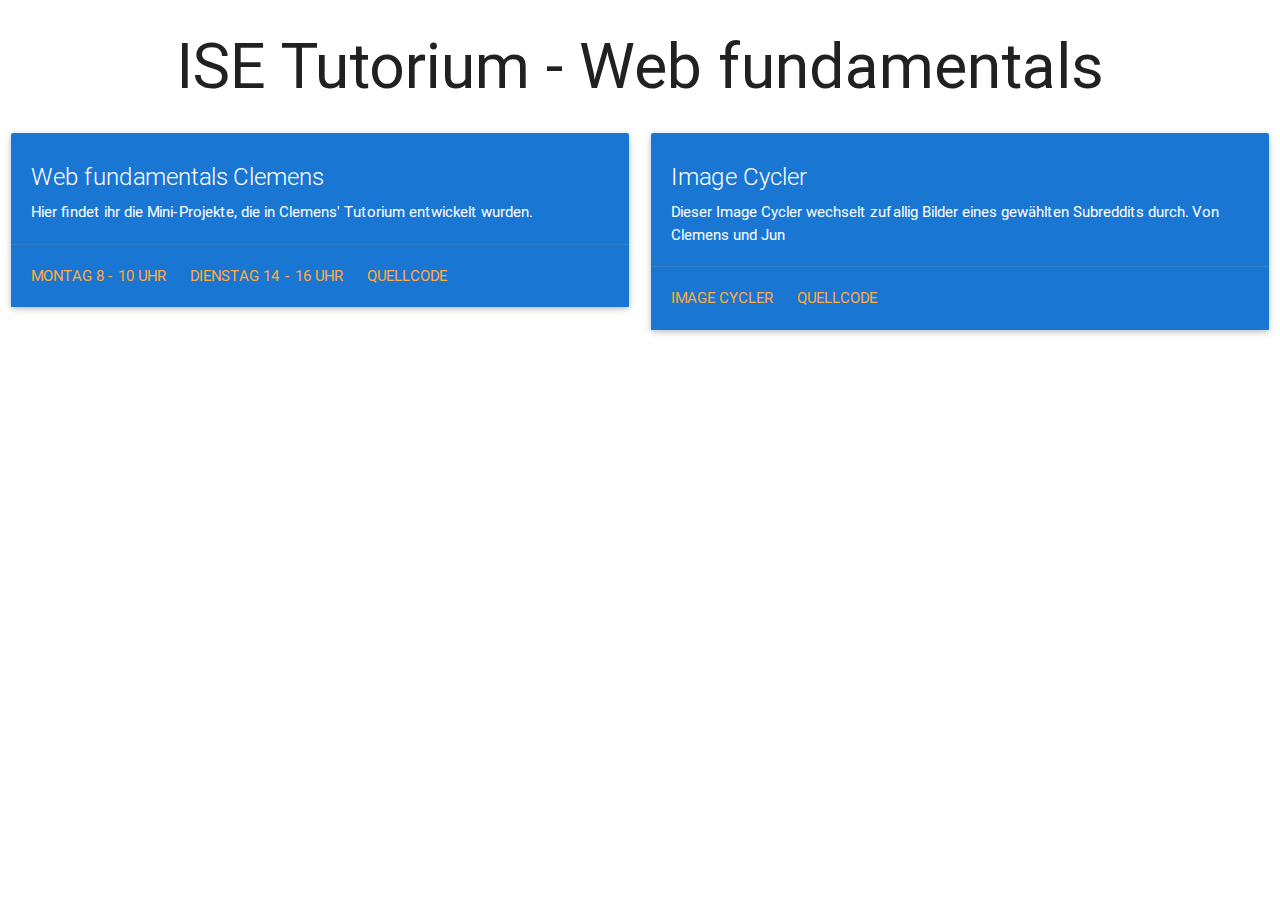
<file: index.html>
<!DOCTYPE html>
<html lang="en">

<head>
    <!-- Let browser know website is UTF-8 encoded -->
    <meta charset="UTF-8">
    <title>ISE Tutorium - Web fundamentals</title>

    <script src="https://ajax.googleapis.com/ajax/libs/jquery/2.2.2/jquery.min.js"></script>
    <script src="./js/materialize.min.js"></script>
    <!-- Import Google Icon Font-->
    <link href="http://fonts.googleapis.com/icon?family=Material+Icons" rel="stylesheet">
    <!-- Import Materialize CSS -->
    <link type="text/css" rel="stylesheet" href="./css/materialize.min.css" media="screen,projection">
    <link type="text/css" rel="stylesheet" href="./css/style.css">
    <!-- Let browser know website is optimized for mobile-->
    <meta name="viewport" content="width=device-width, initial-scale=1.0" />
</head>

<body>
    <header>
        <h1>
            ISE Tutorium - Web fundamentals
        </h1>
    </header>
    <main>
        <!-- http://materializecss.com/cards.html -->
        <div class="row">
            <div class="col s12 m6">
                <div class="card blue darken-2">
                    <div class="card-content white-text">
                        <span class="card-title">Web fundamentals Clemens</span>
                        <p>Hier findet ihr die Mini-Projekte, die in Clemens' Tutorium entwickelt wurden.</p>
                    </div>
                    <div class="card-action">
                        <!-- Open links in a new tab -->
                        <a href="./monday8/index.html" target="_blank">Montag 8 - 10 Uhr</a>
                        <a href="./tuesday14/index.html" target="_blank">Dienstag 14 - 16 Uhr</a>
                        <a href="https://github.com/ise-awssys/web-fundamentals/tree/gh-pages" target="_blank">Quellcode</a>
                    </div>
                </div>
            </div>
            <div class="col s12 m6">
                <div class="card blue darken-2">
                    <div class="card-content white-text">
                        <span class="card-title">Image Cycler</span>
                        <p>Dieser Image Cycler wechselt zufallig Bilder eines gewählten Subreddits durch. Von Clemens und Jun</p>
                    </div>
                    <div class="card-action">
                        <a href="./cycler/imagecycler.html" target="_blank">Image Cycler</a>
                        <a href="https://github.com/ise-awssys/web-fundamentals/tree/gh-pages/cycler" target="_blank">Quellcode</a>
                    </div>
                </div>
            </div>
        </div>

    </main>
</body>

</html>
</file>
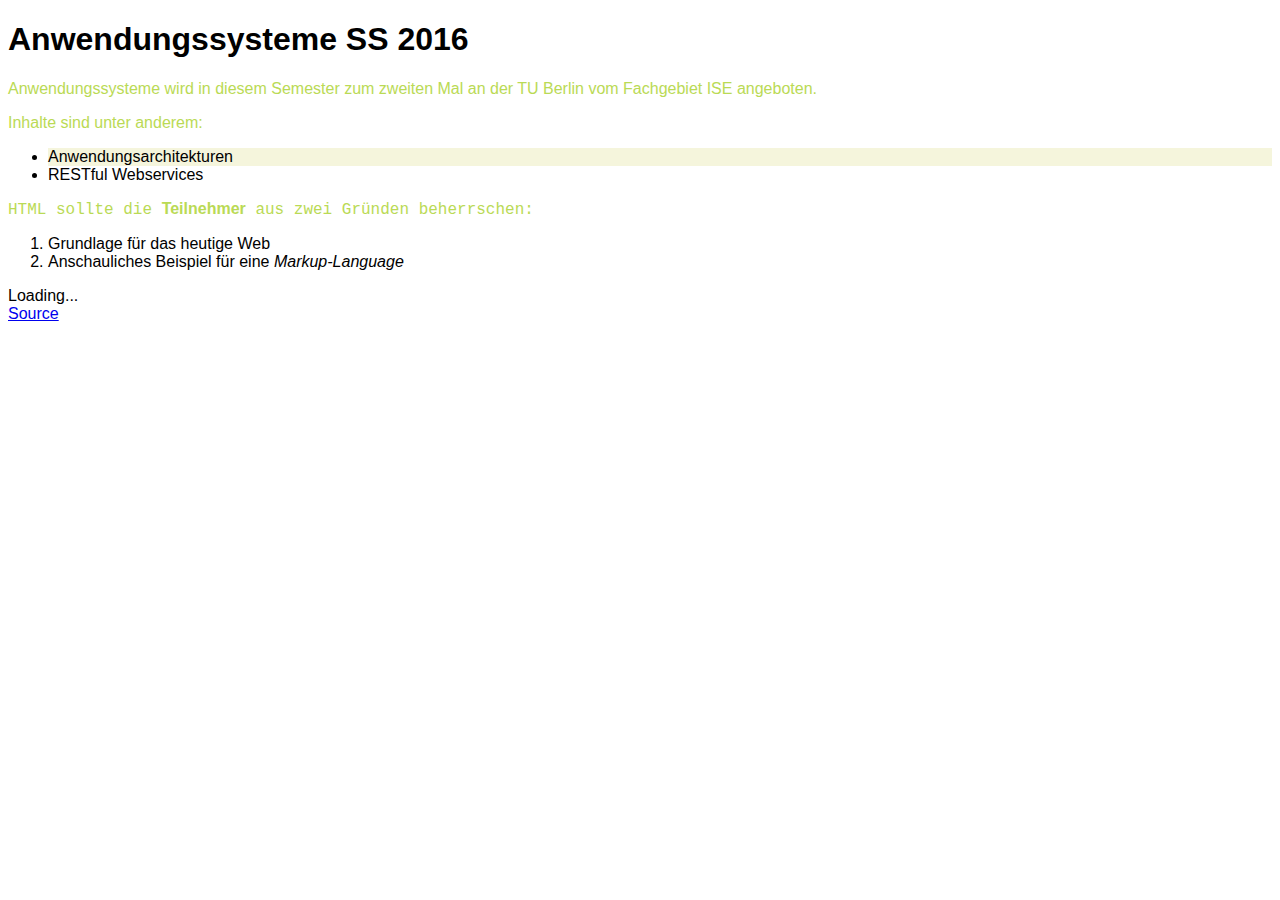
<file: monday8/index.html>
<!DOCTYPE html>
<html lang="de">
<head>
    <meta charset="UTF-8">
    <title>ISE Test</title>
    <script src="https://ajax.googleapis.com/ajax/libs/jquery/2.2.2/jquery.min.js"></script>
    <script src="./script.js" async></script>
    <link rel="stylesheet" href="./style.css">  
</head>
<body>
    <h1>Anwendungssysteme SS 2016</h1>
    <p>Anwendungssysteme wird in diesem Semester zum zweiten Mal an der TU Berlin vom Fachgebiet ISE angeboten.</p>
    <p>Inhalte sind unter anderem: </p>
    <ul>
        <li id="id">Anwendungsarchitekturen</li>
        <li style="display: none;">Auszeichnungssprachen</li>
        <li>RESTful Webservices</li>
    </ul>
    <p class="btn">HTML sollte die <strong>Teilnehmer</strong> aus zwei Gründen beherrschen:</p>
    <ol>
        <li>Grundlage für das heutige Web</li>
        <li>Anschauliches Beispiel für eine <em>Markup-Language</em></li>
    </ol>
    <div id="reddit">
        <div id="title">Loading...</div>
        <a href="#">Source</a>
        <br>
    </div>
</body>
</html>
</file>
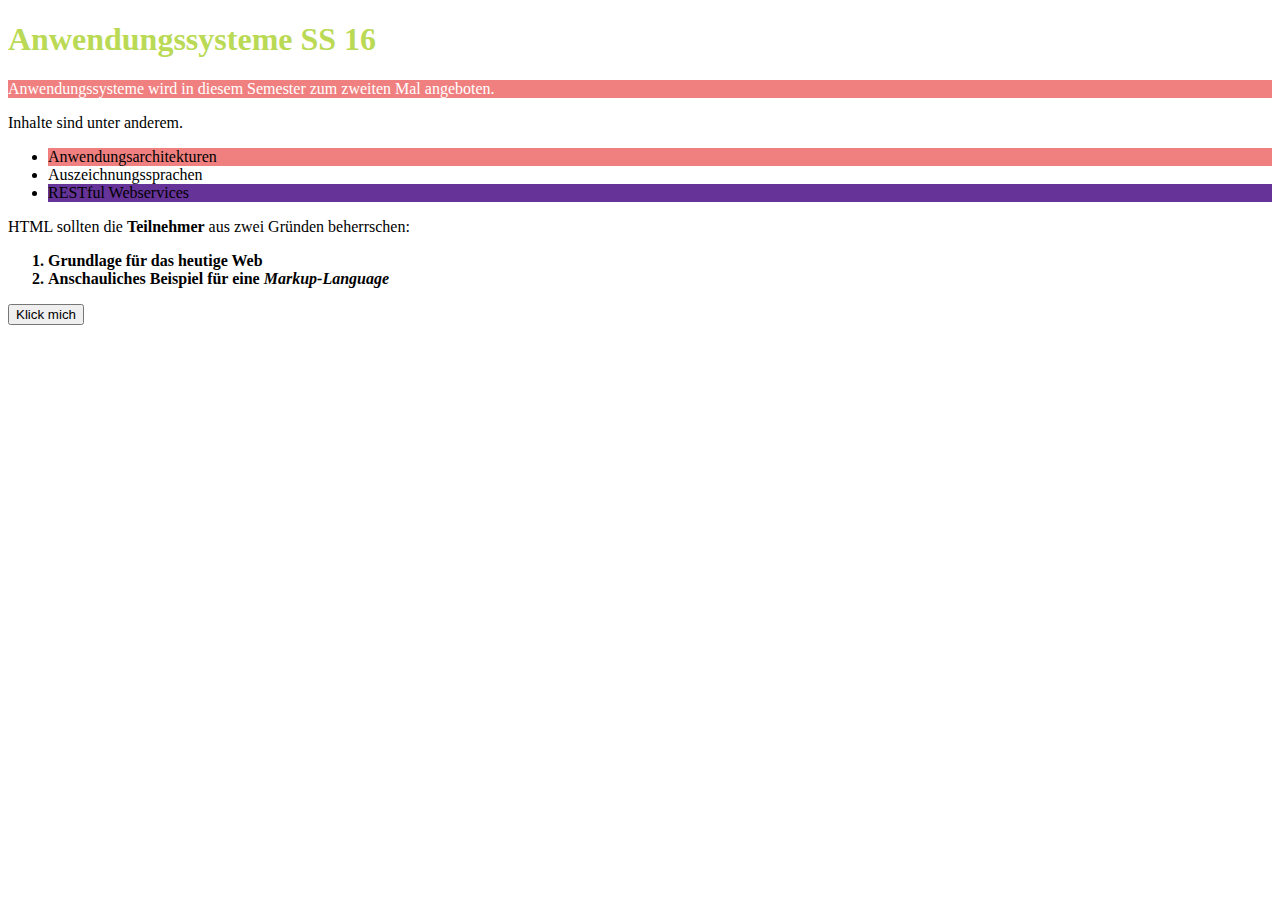
<file: tuesday14/index.html>
<!DOCTYPE html>
<html lang="de">
<head>
    <meta charset="UTF-8">
    <title>ISE AWS</title>
    <link rel="stylesheet" href="style.css">
    <script src="https://ajax.googleapis.com/ajax/libs/jquery/2.2.2/jquery.min.js"></script>
    <script src="script.js" async></script>
</head>
<body>
    <h1>Anwendungssysteme SS 16</h1>
    <p class="active white">Anwendungssysteme wird in diesem Semester zum zweiten Mal angeboten.</p>
    <p>Inhalte sind unter anderem.
        <ul>
            <li class="active">Anwendungsarchitekturen</li>
            <li>Auszeichnungssprachen</li>
            <li id="id">RESTful  Webservices</li>
        </ul>
    </p>
    <p>
        HTML sollten die <strong>Teilnehmer</strong> aus zwei Gründen beherrschen:
    <ol>
        <li>Grundlage für das heutige Web</li>
        <li>Anschauliches Beispiel für eine <em>Markup-Language</em></li>
    </ol>
    </p>
    <button type="submit" onclick="$('p').toggle();">Klick mich</button>
    <div id="surprise">ÜBERRASCHUNG</div>
</body>
</html>
</file>
<file: css/style.css>
header {
    text-align: center;
}
</file>
<file: monday8/style.css>
p {
    color: #bada55;
}

#id {
    background-color: beige;
}

.btn {
    font-family: Courier New, Courier, monospace;
}

* {
    font-family: Arial, Helvetica, sans-serif;
}
</file>
<file: tuesday14/style.css>
h1 {
    color: #bada55;
}

#id {
    background-color: rebeccapurple;
}

.active {
    background-color: lightcoral;
}

.white {
    color: white;
}

ol>li {
    font-weight: bold;
}

#surprise {
    font-size: 4em;
    display: none;
}
</file>
